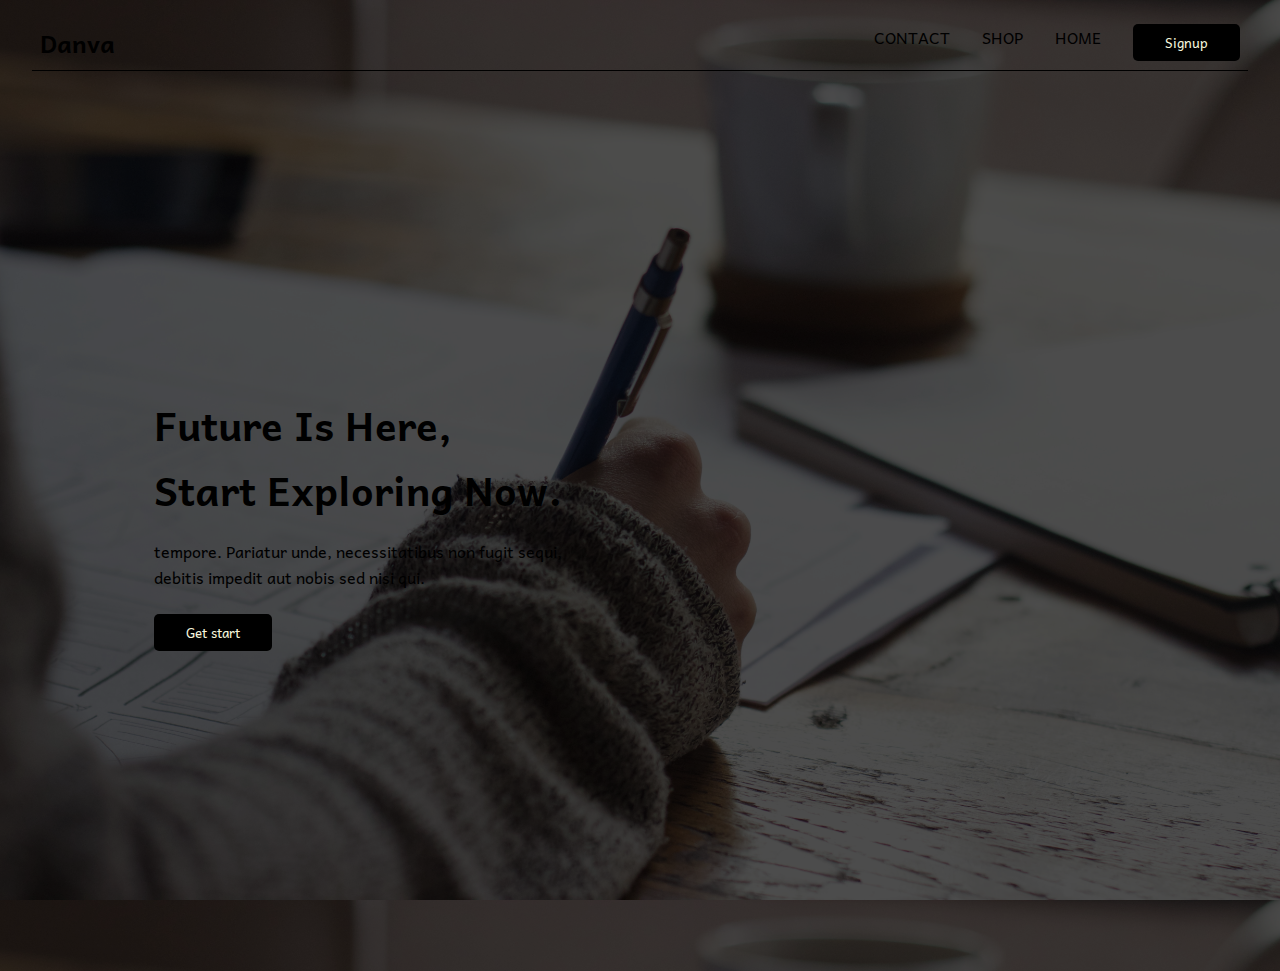
<file: index.html>
<!DOCTYPE html>
<html lang="en">
<head>
    <meta charset="UTF-8">
    <meta http-equiv="X-UA-Compatible" content="IE=edge">
    <meta name="viewport" content="width=device-width, initial-scale=1.0">
    <link rel="stylesheet" href="./nav.css">
    <link rel="stylesheet"
     href="https://cdnjs.cloudflare.com/ajax/libs/font-awesome/6.2.1/css/all.min.css" 
     integrity="sha512-MV7K8+y+gLIBoVD59lQIYicR65iaqukzvf/nwasF0nqhPay5w/9lJmVM2hMDcnK1OnMGCdVK+iQrJ7lzPJQd1w=="
     crossorigin="anonymous" referrerpolicy="no-referrer" />
    <link rel="stylesheet" href="https://unpkg.com/boxicons@latest/css/boxicons.min.css"/>
    <title>navbar</title>
</head>
<body>
<header class="">
<div class="logo">
    <h2>Danva</h2>
</div>
    <div class="main">
        <ul class="nav">
            <li>CONTACT</li>
            <li>SHOP</li>
            <li>HOME</li>
            <button class="btn">Signup</button>
        </ul>
    </div>
</header>

<section class="landing">
    
    
    <div class="text">
        <h1>Future Is Here,<br>Start Exploring Now.</h1>
        <p> tempore. Pariatur unde, necessitatibus non fugit sequi,<br> debitis impedit aut nobis sed nisi qui.</p>
        <button class="btn btn-2">Get start</button>
        
    </div>
    
</section>
</body>

 
</html>
</file>
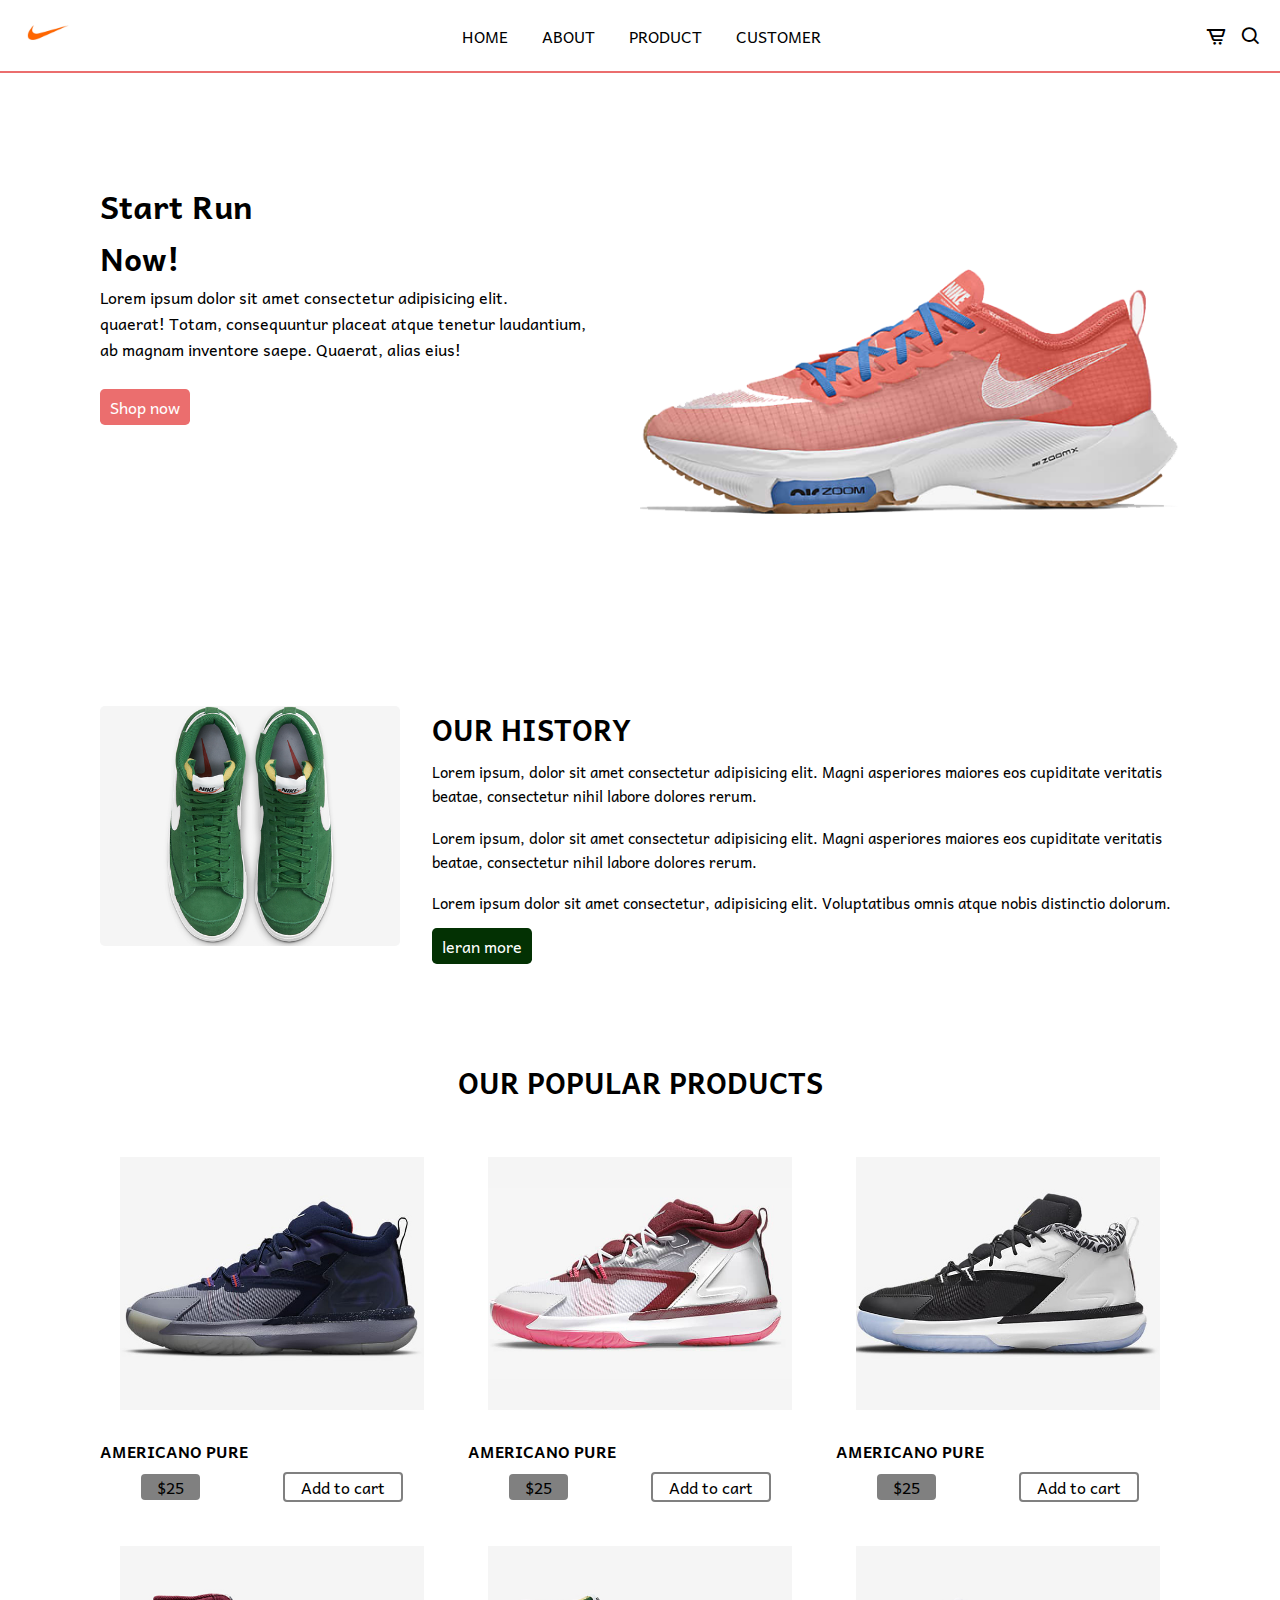
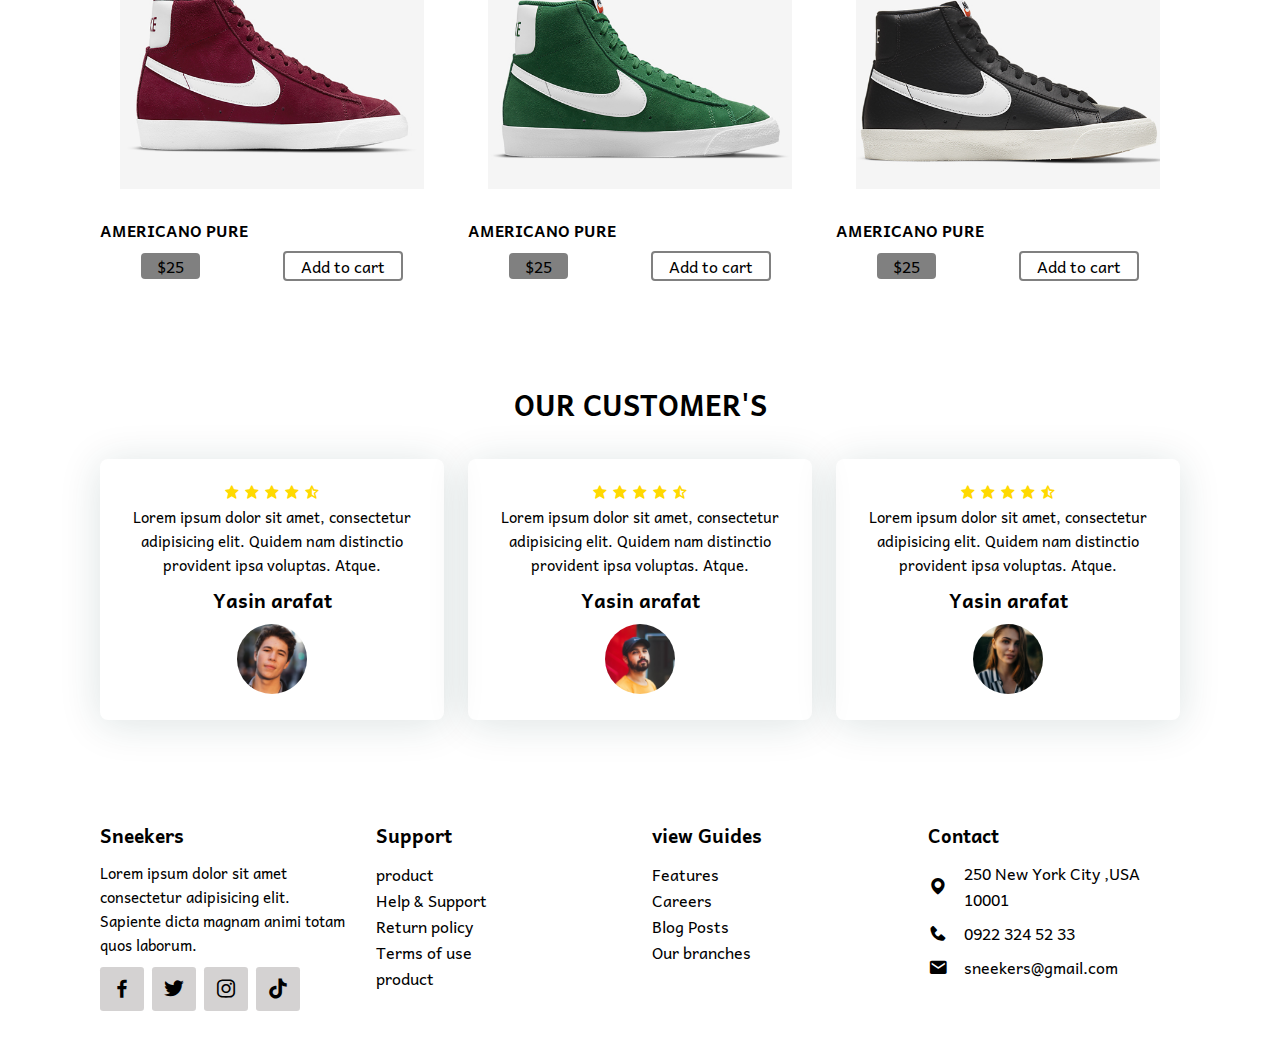
<file: land.html>
<!DOCTYPE html>
<html lang="en">
<head>
    <meta charset="UTF-8">
    <meta http-equiv="X-UA-Compatible" content="IE=edge">
    <meta name="viewport" content="width=device-width, initial-scale=1.0">
    <link rel="stylesheet" href="https://unpkg.com/boxicons@latest/css/boxicons.min.css"/>
    <link rel="stylesheet" href="./land.css">
    <title>Responsive sneeker website</title>
</head>
<body>
   <!-- header -->
   <header>
    <a href="#" class="logo">
        <img src="./images/logo.png" alt="">
    </a>
    <!-- menubar -->
    <i class="bx bx-menu" id="menu-icon"></i>

    <!-- links -->
    <ul class="navbar">
<li><a href="#home">Home</a></li>
<li><a href="#about">About</a></li>
<li><a href="#Product">Product</a></li>
<li><a href="#customer">customer</a></li>
    </ul>

    <!-- icon -->
    <div class="header-icon">
        <i class="bx bx-cart-alt"></i>
        <i class="bx bx-search" id="serach-icon"></i>
    </div>
    <!-- serach box -->
    <!-- <div class="search-box">
        <input type="search" placeholder="search...">
    </div> -->
   </header>
   <!-- home -->
<sectino class="home" id="home">
    <div class="home-text">
        <h1>Start Run <br>Now!</h1>
        <p>Lorem ipsum dolor sit amet consectetur adipisicing elit.
            <br> quaerat! Totam,
              consequuntur placeat atque tenetur laudantium,<br> ab magnam inventore saepe. Quaerat, alias eius!</p>
            <a href="#" class="btn">Shop now</a>
    </div>
    <div>
        <img src="./images/6.png" alt="">
    </div>
</sectino>

<!-- About us -->

<section class="about" id="about">
    <div class="about-img">
        <img src="./images/2 (1).jpg" alt="">
    </div>
    <div class="about-text">
        <h2>Our history</h2>
        <p>Lorem ipsum, dolor sit amet consectetur adipisicing elit.
             Magni asperiores maiores eos
              cupiditate veritatis beatae, consectetur nihil 
              labore dolores rerum.</p>
              <p>Lorem ipsum, dolor sit amet consectetur adipisicing elit.
                Magni asperiores maiores eos
                 cupiditate veritatis beatae, consectetur nihil 
                 labore dolores rerum.</p>
                 <p>Lorem ipsum dolor sit amet consectetur, adipisicing elit.
                     Voluptatibus omnis atque nobis distinctio dolorum.</p>
                     <a href="#" class="btn btn2">leran more</a>
                    </div>
</section>
<!-- products -->
<section class="products" id="products">
    <div class="heading">
        <h2>Our Popular products</h2>
    </div>
    <!-- container -->
    <div class="products-container">
        <div class="box">
            <img src="./images/3 (2).jpg" alt="">
            <h3>Americano Pure</h3>
            <div class="content">
                <span>$25</span>
                <a href="#">Add to cart</a>
            </div>
        </div>
        <div class="box">
            <img src="./images/2 (2).jpg" alt="">
            <h3>Americano Pure</h3>
            <div class="content">
                <span>$25</span>
                <a href="#">Add to cart</a>
            </div>
        </div>
        <div class="box">
            <img src="./images/1 (3).jpg" alt="">
            <h3>Americano Pure</h3>
            <div class="content">
                <span>$25</span>
                <a href="#">Add to cart</a>
            </div>
        </div>
        <div class="box">
            <img src="./images/people/1.jpg" alt="">
            <h3>Americano Pure</h3>
            <div class="content">
                <span>$25</span>
                <a href="#">Add to cart</a>
            </div>
        </div>
        <div class="box">
            <img src="./images/people/1 (1).jpg" alt="">
            <h3>Americano Pure</h3>
            <div class="content">
                <span>$25</span>
                <a href="#">Add to cart</a>
            </div>
        </div>
        <div class="box">
            <img src="./images/1 (2).jpg" alt="">
            <h3>Americano Pure</h3>
            <div class="content">
                <span>$25</span>
                <a href="#">Add to cart</a>
            </div>
        </div>
    </div>
</section>
<!-- customers -->
<section class="customers" id="customers">
    <div class="heading"><h2>
        Our customer's
    </h2></div>
    <!-- container -->
    <div class="customers-container">
        <div class="box">
            <div class="stars">
                <i class="bx bxs-star"></i>
                <i class="bx bxs-star"></i>
                <i class="bx bxs-star"></i>
                <i class="bx bxs-star"></i>
                <i class="bx bxs-star-half"></i>
            </div>
            <p>Lorem ipsum dolor sit amet, consectetur adipisicing elit. Quidem nam distinctio provident ipsa voluptas. Atque.</p>
            <h2>Yasin arafat</h2>
            <img src="./images/people/rev1.jpg" alt="">
        </div>
        <div class="box">
            <div class="stars">
                <i class="bx bxs-star"></i>
                <i class="bx bxs-star"></i>
                <i class="bx bxs-star"></i>
                <i class="bx bxs-star"></i>
                <i class="bx bxs-star-half"></i>
            </div>
            <p>Lorem ipsum dolor sit amet, consectetur adipisicing elit. Quidem nam distinctio provident ipsa voluptas. Atque.</p>
            <h2>Yasin arafat</h2>
            <img src="./images/people/rev2.jpg" alt="">
        </div>
        <div class="box">
            <div class="stars">
                <i class="bx bxs-star"></i>
                <i class="bx bxs-star"></i>
                <i class="bx bxs-star"></i>
                <i class="bx bxs-star"></i>
                <i class="bx bxs-star-half"></i>
            </div>
            <p>Lorem ipsum dolor sit amet, consectetur adipisicing elit. Quidem nam distinctio provident ipsa voluptas. Atque.</p>
            <h2>Yasin arafat</h2>
            <img src="./images/people/rev3.jpg" alt="">
        </div>
    </div>
</section>
<!-- footer -->
<section class="footer">
    <div class="footer-box">
        <h2>Sneekers</h2>
        <p>Lorem ipsum dolor sit amet consectetur adipisicing elit. Sapiente dicta magnam animi totam quos laborum.</p>
        <div class="social">
            <a href="#" ><i class="bx bxl-facebook"></i></a>
            <a href="#" ><i class="bx bxl-twitter"></i></a>
            <a href="#" ><i class="bx bxl-instagram"></i></a>
            <a href="#" ><i class="bx bxl-tiktok"></i></a>

        </div>
    </div>

   <div class="footer-box">
<h2>Support</h2>
<li><a href="#">product</a></li>
<li><a href="#">Help & Support</a></li>
<li><a href="#">Return policy</a></li>
<li><a href="#">Terms of use</a></li>
<li><a href="#">product</a></li>
   </div>
   <div class="footer-box">
    <h2>view Guides</h2>
    <li><a href="#">Features</a></li>
    <li><a href="#">Careers</a></li>
    <li><a href="#">Blog Posts</a></li>
    <li><a href="#">Our branches</a></li>
       </div>
       <div class="footer-box">
        <h3>Contact</h3>
        <div class="contact">
            <span>
                <i class="bx bxs-map"></i>
            250 New York City ,USA 10001
        </span>
    <span><i class="bx bxs-phone"></i> 0922 324 52 33</span>
    <span><i class="bx bxs-envelope"></i>sneekers@gmail.com</span>
    </div>
       </div>
</section>
<script src="./main.js"></script>
</body>
</html>
</file>
<file: nav.css>
@import url("https://fonts.googleapis.com/css2?family=Andika&display=swap");
*{
    font-family:'Andika', sans-serif ;
    margin: 0;
    padding: 0;
    box-sizing: border-box;
    list-style: none;
    scroll-padding-top: 2rem;
    scroll-behavior: smooth;
    text-decoration: none;

}

body{
    background-image:linear-gradient(rgba(0,0,0,0.7),rgba(0,0,0,0.7)), url(./green-chameleon-s9CC2SKySJM-unsplash.jpg);
    background-size: cover;
    background-position: center;
    width: 100%;
    height: 100vh;
   padding: 1rem 2rem 1rem 2rem;
}

header{
    display: flex;
    justify-content: space-between;
    border-bottom: 1px solid black;
    padding: 0.5rem;
    /* height: 200px; */
}
.nav{
    display: flex;
    column-gap: 2rem;
}

.btn{
    border: none;
    padding: 0.5rem 2rem 0.5rem 2rem;
    border-radius: 5px;
    background-color: black;
    color: beige;

}
.btn:hover{
  background-color: white;
  color: black;
}




section{
    padding: 50px 10% 50px 10%;
}
.landing{
    min-height: 100vh;
    display: flex;
    flex-wrap: wrap;
    align-items: center;
    gap: 10rem;
    flex-direction: row;
}
.text{
    flex: 1 1 17rem;
}

.img{
    flex: 1 1 17rem;
}
.btn-2{
    margin-top: 1.5rem;
}
h1{
    margin-bottom: 1rem;
    font-weight: 900;
   font-size: 2.5rem;
}
</file>
<file: land.css>
@import url("https://fonts.googleapis.com/css2?family=Andika&display=swap");
*{
    font-family:'Andika', sans-serif ;
    margin: 0;
    padding: 0;
    box-sizing: border-box;
    list-style: none;
    scroll-padding-top: 2rem;
    scroll-behavior: smooth;
    text-decoration: none;

}

/* root */
img{
    width: 100%;
}

header{
    position: fixed;
    width: 100%;
    top: 0;
    right: 0;
    z-index: 1000;
    display: flex;
    justify-content: space-between;
    align-items: center;
    padding: 10px 18px;
    transition: 0.5s linear;
    background-color: white;
    border-bottom: 2px solid rgb(235, 110, 110);
}

.logo img{
    width: 60px;
}
.navbar{
    display: flex;
}

.navbar a{
    padding: 8px 17px;
    color: black;
    font-size: 1rem;
    text-transform: uppercase;
    font-weight: 500;
}

.navbar a:hover{
    background-color: rgb(235, 110, 110);
    border-radius: 0.3rem;
    transition: 0.2s all linear;
}

.header-icon{
    font-size: 22px;
    cursor: pointer;
    z-index: 10000;
    display: flex;
    column-gap: 0.8rem;
}

.header-icon .bx:hover{
    color:rgb(235, 110, 110);
}
#menu-icon{
    font-size: 24px;
    z-index: 100001;
    cursor: pointer;
    display: none;
}
#menu-icon:hover{
    color:rgb(235, 110, 110);
}
.search-box{
    position: absolute;
    top: 100%;
    left: 50%;
    transform: translate(-50%);
    width: 100%;
}

.search-box input{
    padding: 20px;
    border: none;
    outline: none;
    width: 100%;
    font-size: 1rem;
    color: black;
}
.search-box input::placeholder{
    font-size: 1rem;
    font-weight: 500;
}

section{
    padding: 50px 100px;
}

.home{

   display: grid;
    grid-template-columns: repeat(auto-fit,minmax(260px,1fr));
    padding: 20px 100px;
    margin-top: 10rem;
}

.btn{
    padding: 5px 10px;
    border-radius: 0.3rem;
    background:rgb(235, 110, 110);
    color: white;
    font-weight: 500;
   
}
.home-text p{
    margin-bottom: 2rem;
}


/* about */
.about{
   display: grid;
    grid-template-columns: repeat(auto-fit,minmax(200px,auto));
    gap: 2rem;
    
}

.btn2{
    background-color: rgb(3, 49, 3);
    margin-top: 2rem;
}

.about-text h2{
font-size: 1.8rem;
text-transform: uppercase;


}
.about img{
    border-radius: 5px;
    width: 300px;
   
}

.about-text p{
    font-size: 0.938rem;
    margin: 0.5rem 0 1.1rem;
}

/* products */
.heading{
    text-align: center;
}
.heading h2{
    font-size: 1.8rem;
    text-transform: uppercase;
}

.products-container{
display: grid;
grid-template-columns: repeat(auto-fit,minmax(280px,auto));
gap: 1.5rem;
margin-top: 2rem;
}
.products-container .box{
    position: relative;
    display: flex;
    flex-direction: column;
    justify-content: center;
    border-radius: 0.5rem;
}

.products-container img{
    /* width: 100%;
    height: 250px; */
    object-fit: contain;
    padding: 20px;
    background-color: white;
    border-radius: 0.5rem;
}

.products-container .box h3{
    font-size: 1rem;
    font-weight: 600;
    text-transform: uppercase;
    margin: 0.5rem 0 0.5rem;
}

.products-container .box .content{
    display: flex;
    align-items: center;
    justify-content: space-around;
}

.products-container .box .content span{
    padding: 0 1rem;
    color: black;
    background: gray;
    border-radius: 4px ;
    font-weight: 500;
}

.products-container .box .content a{
    padding: 0 1rem;
    color: black;
 border: 2px solid gray;
    border-radius: 4px ;
    font-weight: 500;
}

.products-container .box .content a:hover{
    background-color: gray;
    color: white;
}

/* customers */

.customers-container{
    display: grid;
grid-template-columns: repeat(auto-fit,minmax(200px,1fr));
gap: 1.5rem;
margin-top: 2rem;
}

.customers-container .box{
    padding: 20px;
    border-radius: 0.5rem;
    text-align: center;
    box-shadow: 0 4px 41px rgb(14 55  54 /14%);
}

.stars .bx{
    color: rgb(255, 217, 0);
}
.customers-container .box p{
    font-size: 0.938rem;
}

.customers-container .box h2{
    font-size: 1.2rem;
    font-weight: 600;
    margin: 0.5rem 0 0.5rem;
}

.customers-container .box img{
width: 70px;
height: 70px;
border-radius: 50%;
object-fit: cover;
}

.customers-container .box:hover{
    transition: 0.2s all linear;
    background:rgb(212, 210, 210) ;
}

.footer{
    display: grid;
    grid-template-columns: repeat(auto-fit,minmax(240px,1fr));
    gap: 1.5rem;
}

.footer-box h2{
font-size: 1.2rem;
font-weight: 600;
margin-bottom: 10px;
}

.footer-box p{
    font-size: 0.938rem;
    margin-bottom: 10px;
}

.social{
    display: flex;
    align-items: center;
    column-gap: 0.5rem;
}

.social a .bx{
    font-size: 24px;
    color: black;
    padding: 10px;
    background-color: rgb(212, 210, 210);
    border-radius: 0.2rem;
}

.social a .bx:hover{
    background-color: gray;

}

.footer-box h3{
    font-weight: 600;
    margin-bottom: 10px;
}

.footer-box li a{
    color: black;
}
.footer-box li a:hover{
color:rgb(235, 110, 110);
}

.contact{
    display: flex;
    flex-direction: column;
    row-gap: 0.5rem;
}

.contact span{
    display: flex;
    align-items: center;
}

.contact i{
    font-size: 20px;
    margin-right: 1rem;
}


@media (max-width:1058px){
    header{
        padding: 16px 60px;
    }
    section{
        padding:50px 60px;
    }

}

@media (max-width:991px){
    header{
        padding: 16px 4%;
    }
    section{
        padding:50px 4%;
    }

}

@media (max-width:768px){
    header{
padding: 12px 4%;
    }
    #menu-icon{
        display: initial;
    }
    .navbar{
        position: absolute;
        top: -570px;
        left: 0;
        right: 0;
        display: flex;
        flex-direction: column;
        background:rgb(235, 147, 147) ;
        color: white;
        row-gap: 1.4rem;
        padding: 20px;
        transition: 0.3s;
        text-align: center;
    }
    .navbar a:hover{
        background-color: #fff;
    }

    .navbar.active{
        top: 100%;
    }
}

@media (max-width:360px){
    .home{
        padding: 50px 4%;
    }
    .about{
        padding: 50px 4%;
    }
    .about img{
width: 280px;

    }
    
}
@media (max-width:605px) {
    .about{
        gap: 5rem;
    }
}
</file>
